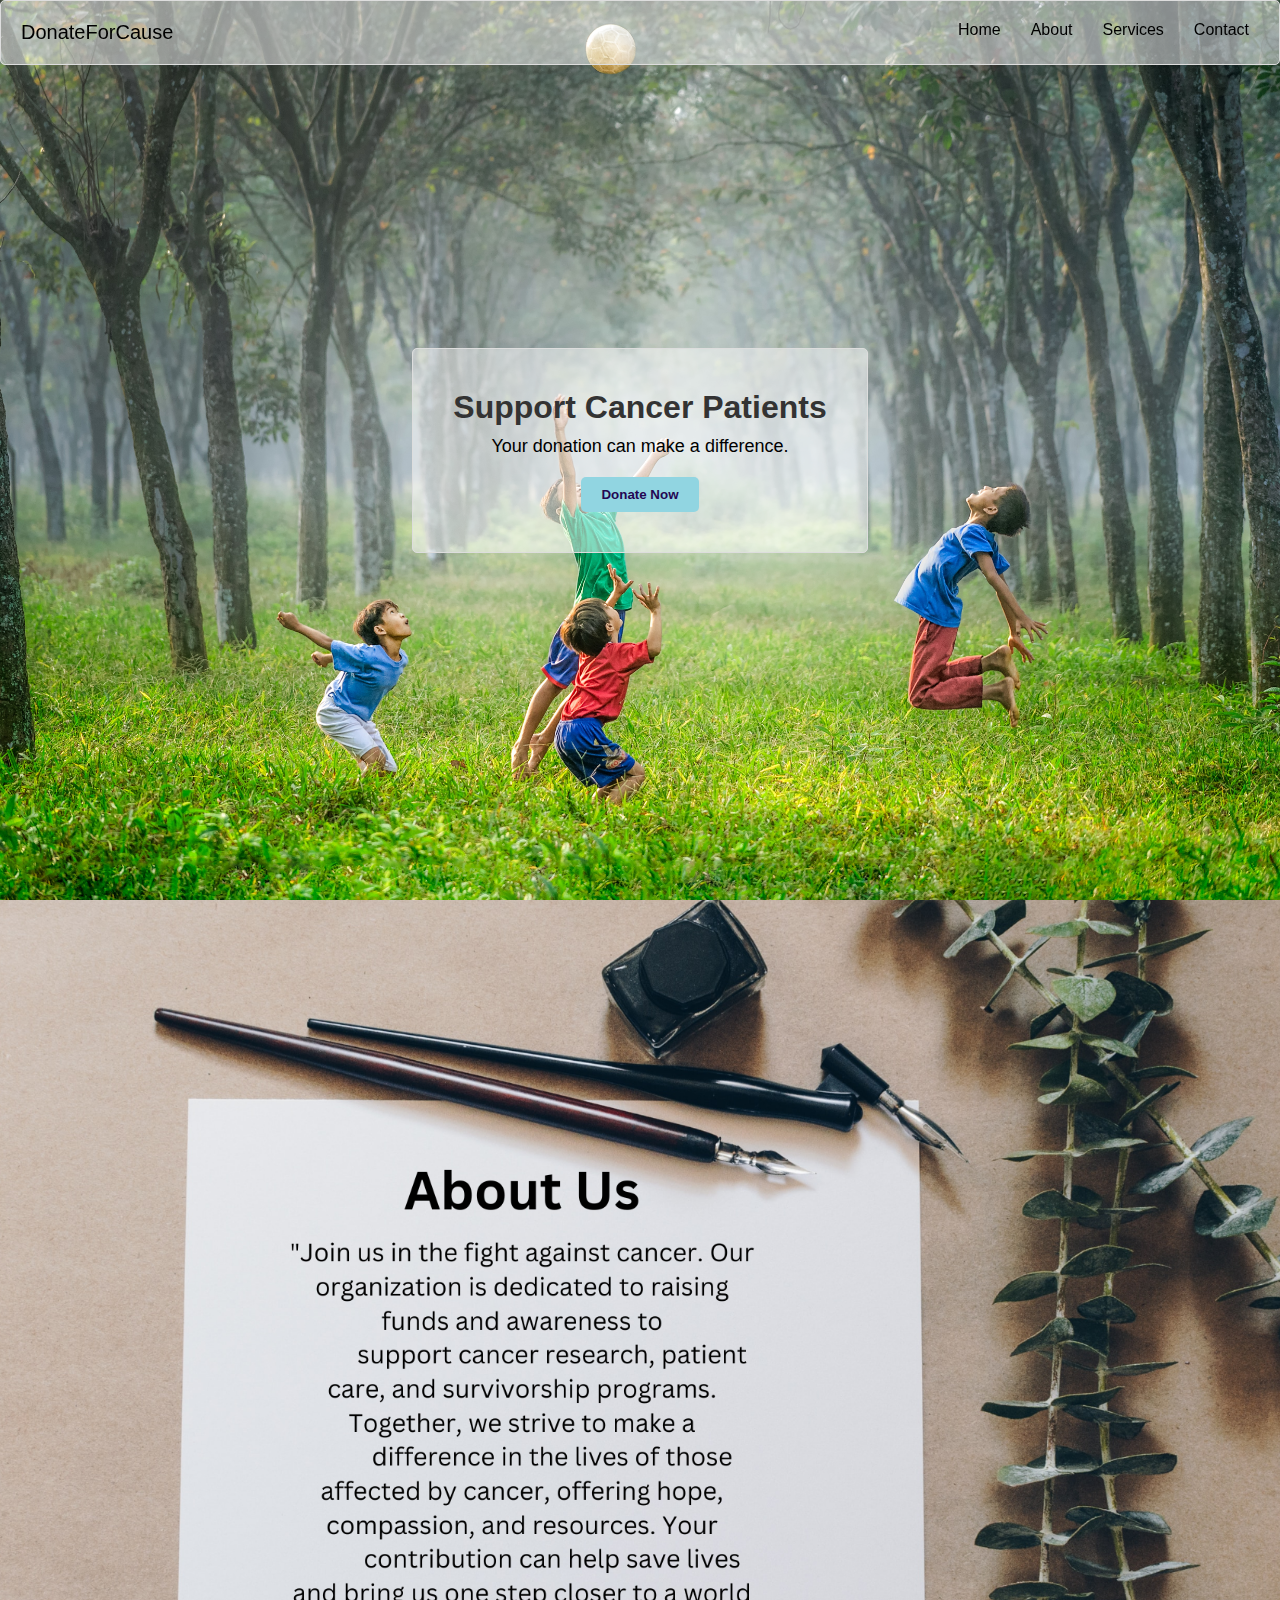
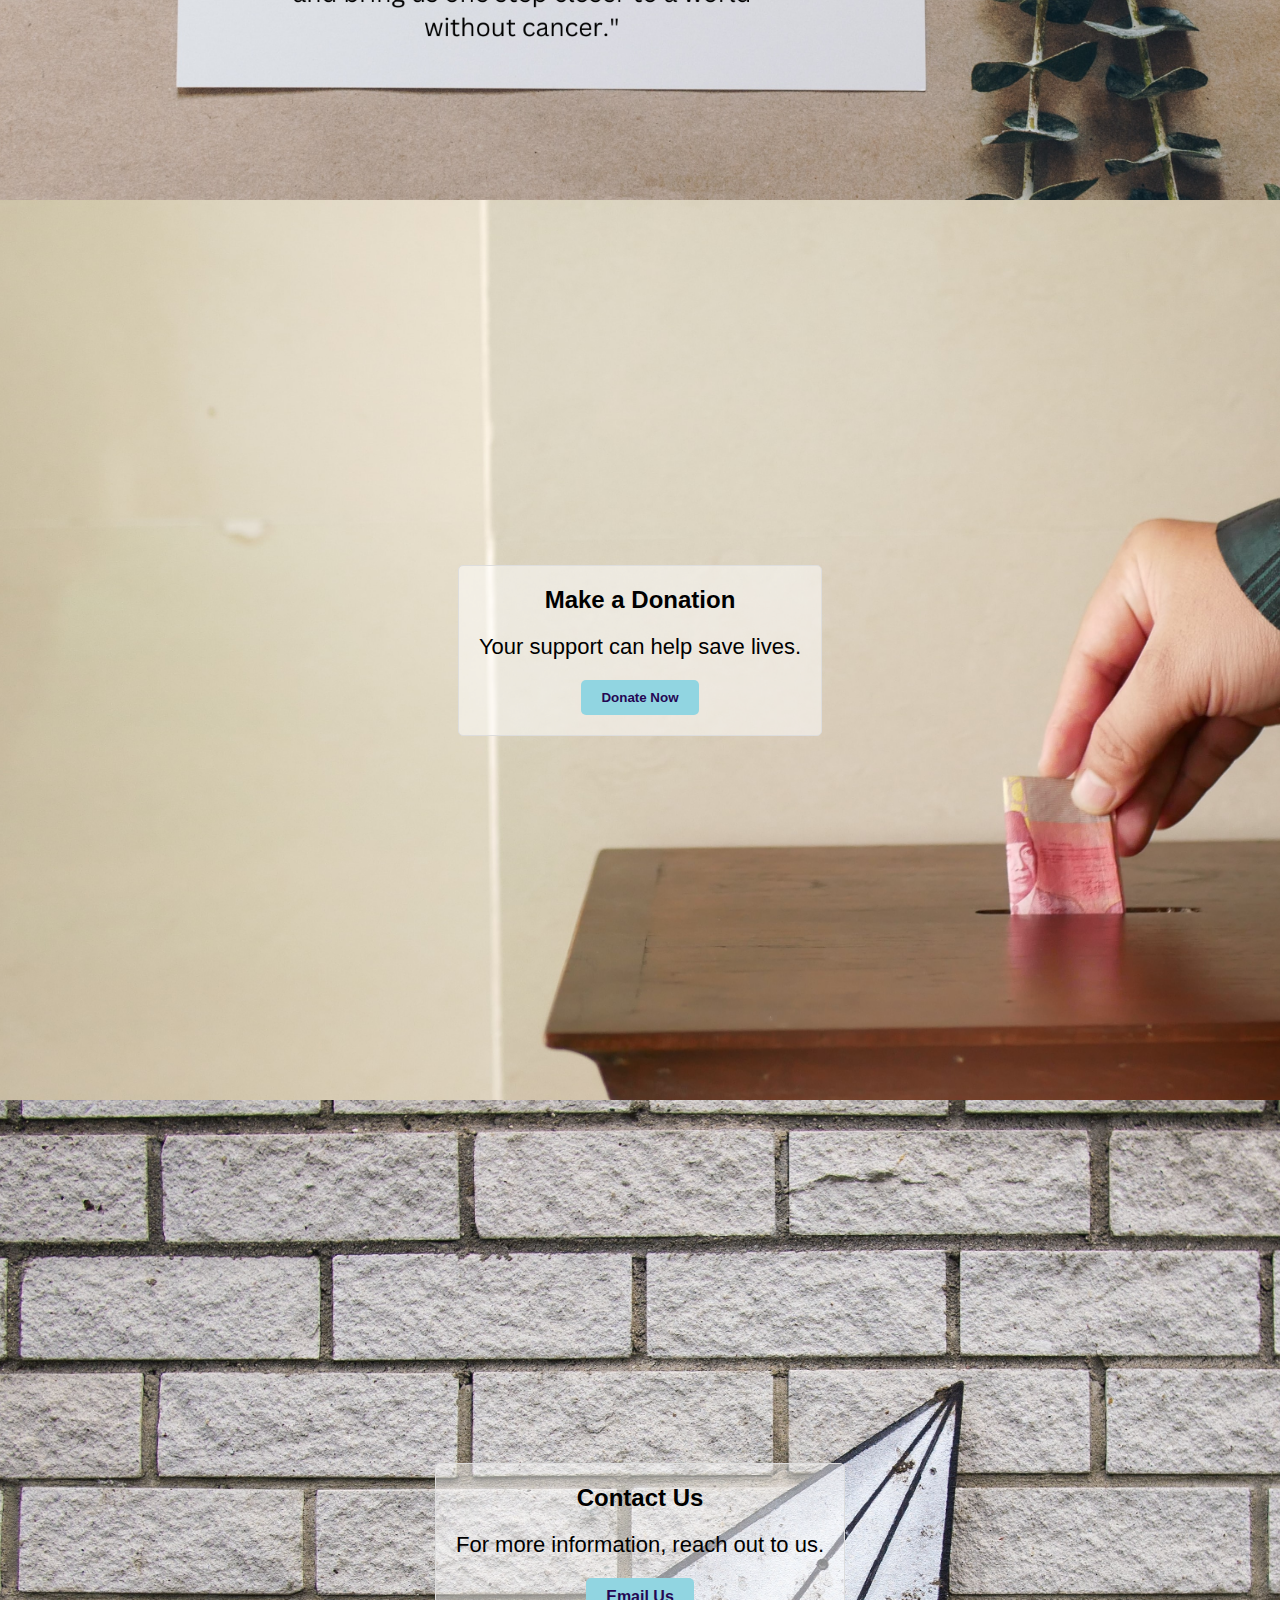
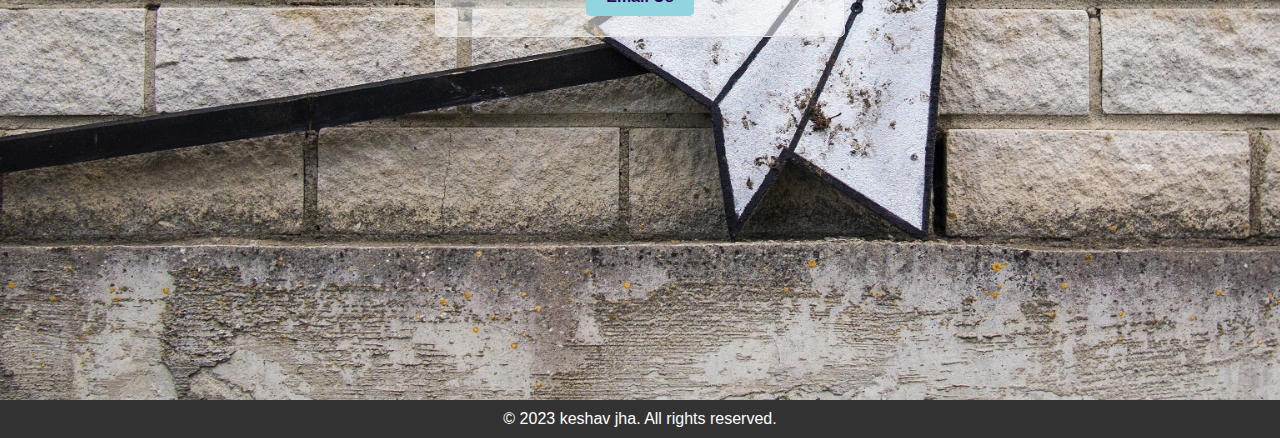
<file: index.html>
<!DOCTYPE html>
<html>

<head>
    <meta charset="utf-8">
    <meta http-equiv="X-UA-Compatible" content="IE=edge">
    <title>DonateForCause</title>
    <meta name="description" content="">
    <meta name="viewport" content="width=device-width, initial-scale=1,user-scalable=no">
    <link rel="stylesheet" type="text/css" href="styles.css">
    <link rel="stylesheet" type="text/css" href="navbar.css">
</head>

<body>
    <header>
        <div class="sidebar sidebargo">

            <nav class="navbar">
                <div class="navbar-brand">
                    <a href="#" class="logo">DonateForCause</a>
                    <button class="navbar-toggler" id="navbar-toggler">
                        <span class="navbar-toggler-icon"><img src="ham.png" width="35px" alt=""></span>
                    </button>
                </div>
                <ul class="navbar-menu" id="navbar-menu">
                    <li><a href="#hero">Home</a></li>
                    <li><a href="#about">About</a></li>
                    <li><a href="#donate">Services</a></li>
                    <li><a href="#contact">Contact</a></li>
                </ul>
            </nav>
        </div>
        <!-- <div class="hamburger">

        <div class="ham">
            <img src="ham.png" width="35px" alt="">
        </div>
        <div class="cross">
            <img src="cross.png" width="30px" alt="">
        </div>
    </div> -->
    </header>

    <section id="hero">
        <div class="transparent">

            <div class="hero-content">
                <h1>Support Cancer Patients</h1>
                <p>Your donation can make a difference.</p>
                <button class="button" onclick="handleDonation()">Donate Now</button>
            </div>
        </div>
    </section>

    <section id="about">
        <div class="transparent-about">
<div class="hide">

    <div class="about-content">
        <h2>About Us</h2>
            <p>"Join us in the fight against cancer. Our organization is dedicated to raising funds and awareness to
                support cancer research, patient care, and survivorship programs. Your
                contribution can help save lives and bring us one step closer to a world without cancer."</p>
            </div>
        </div>
    </div>
    </section>

    <section id="donate">
        <div class="transparent">

            <div class="donate-content">
                <h2>Make a Donation</h2>
                <p>Your support can help save lives.</p>
                <button class="button" onclick="handleDonation()">Donate Now</button>
            </div>
        </div>
    </section>

    <section id="contact">
        <div class="transparent">
            <div class="contact-content">
                <h2>Contact Us</h2>
                <p>For more information, reach out to us.</p>
                <a href="mailto:info@cancerdonation.org" class="button">Email Us</a>
            </div>
        </div>
    </section>

    <footer>
        <p>&copy; 2023 keshav jha. All rights reserved.</p>
    </footer>
    <script src="script.js"></script>
   
</body>

</html>
</file>
<file: styles.css>
body {
    text-align: center;
  }
  html {
    scroll-behavior: smooth;
  }

  input,
textarea,
button,
select,
a {
    -webkit-tap-highlight-color: transparent;
}
::-webkit-scrollbar {
    display: none;
}
.hide
{
    display: none;
}
  h1 {
    color: #333;
  }
 
  /* button {
    padding: 10px 20px;
    background-color: #4CAF50;
    color: white;
    border: none;
    font-weight: bold;
    cursor: pointer;
  } */
  /* Reset some default styles */
* {
    margin: 0;
    padding: 0;
    box-sizing: border-box;
  }
  
  /* Set the global font and background */
  body {
    font-family: Arial, sans-serif;
    background-color: #f2f2f2;
  }
  
  /* Style the header */
  header {
    /* background-color: #333; */
    background-color: rgba(255, 255, 255, 0.5);
  border: 1px solid #ddd;
  
  border-radius: 5px;
    padding: 10px;
    position: fixed;
    width: 100%;
  }
  
  nav ul {
    list-style: none;
    display: flex;
    justify-content: flex-end;
  }
  
  nav ul li {
    margin-right: 10px;
  }
  
  nav ul li a {
    color: #fff;
    text-decoration: none;
  }
  
  /* Style the hero section */
  #hero {
    height: 100vh;
    background-image: url('./assets/hero.jpg');
    background-position: center;
    background-size: cover;
    /* background-color: whitesmoke; */
    display: flex;
    align-items: center;
    justify-content: center;
    text-align: center;
    /* color: #fff; */
  }
  .transparent
  {
    background-color: rgba(255, 255, 255, 0.5);
  border: 1px solid #ddd;
  padding: 20px;
  border-radius: 5px;
  }
  
 
  .hero-content {
    padding: 20px;
  }
  
  .hero-content h1 {
    font-size: 32px;
    margin-bottom: 10px;
  }
  
  .hero-content p {
    font-size: 18px;
    margin-bottom: 20px;
  }
  
   .button {
    display: inline-block;
    padding: 10px 20px;
    background-color: #91d5e1;
    color: #240753;
    text-decoration: none;
    border: none;
    font-weight: bold;
    border-radius: 5px;
  }
   
  .button:hover {
    background-color: #555;
    cursor: pointer;
  }
  
  /* Style the other sections */
  section {
    padding: 50px 20px;
    height: 100vh;
    /* transition: 1s; */
    /* background-image: url('hero-image.jpg'); */
    /* background-position: center; */
    /* background-size: cover; */
    /* background-color: #4CAF50; */
    display: flex;
    align-items: center;
    justify-content: center;
    text-align: center;
    /* color: #fff; */
  }
  
  section h2 {
    font-size: 24px;
    margin-bottom: 20px;
  }
  
  section p {
    font-size: 22px;
    margin-bottom: 20px;
  }

  #about
  {
    background-image: url('./assets/About\ Us.png');
    background-position: center;
    background-size: cover;
  }
  #donate
  {
    background-image: url('./assets/donate.jpg');
    background-position: center;
    background-size: cover;
  }
  #contact
  {
    background-image: url('./assets/contact.jpg');
    background-position: center;
    background-size: cover;
  }
  
  /* Style the footer */
  footer {
    background-color: #333;
    color: #fff;
    text-align: center;
    padding: 10px;
  }  

  @media screen and (max-width: 920px) {
    header
    {
      background: #333;
      border: none;
      border-radius: 0;
    }
    #donate
    {
      
      background-position: right;
      
    }
    #contact
  {
    background-image: url('./assets/contact2.jpg');
    background-position: center;
    background-size: cover;
  }
    #about
  {
    background-image: url('./assets/about4.jpg');
    background-position: center;
    background-size: cover;
  }
  .transparent-about
  {
    background:none;
    border: none;
  }
  .transparent-about
  {
    background-color: rgba(255, 255, 255, 0.5);
  border: 1px solid #ddd;
  padding: 20px;
  border-radius: 5px;
  }
  .hide
  {
    display: block;
  }
}
</file>
<file: navbar.css>
/* ... other styles ... */

.navbar {
    display: flex;
    justify-content: space-between;
    /* align-items: center; */
   
    
    padding: 10px;
    transition: transform 1s ease;
  }
  
  .navbar-brand {
    display: flex;
    align-items: center;
  }
  
  .logo {
    color: black;
    text-decoration: none;
    font-size: 20px;
    margin-right: 10px;
  }
  
  .navbar-toggler {
    display: none;
  }
  
  .navbar-toggler-icon {
    width: 30px;
    height: 3px;
    background-color:transparent;
    position: relative;
    transition: transform 0.3s ease;
  }
  
  .navbar-toggler-icon:before,
  .navbar-toggler-icon:after {
    content: '';
    position: absolute;
    width: 100%;
    height: 100%;
    background-color:transparent;
    transition: transform 0.3s ease;
  }
  
  .navbar-toggler-icon:before {
    top: -10px;
  }
  
  .navbar-toggler-icon:after {
    bottom: -10px;
  }
  
  .navbar-menu {
    display: flex;
    list-style: none;
    margin: 0;
    padding: 0;
  }
  
  .navbar-menu li {
    margin-left: 20px;
  }
  
  .navbar-menu a {
    color: black;
    text-decoration: none;
  }
  
  @media screen and (max-width: 768px) {
    .logo
    {
        display: none;
    }
    .navbar {
      flex-direction: column;
    }
  
    .navbar-toggler {
      display: block;
      background: none;
      border: none;
      color: #fff;
      font-size: 24px;
      cursor: pointer;
    }
  
    .navbar-menu {
      display: none;
      flex-direction: column;
      align-items: center;
      justify-content: center;
      background-color: #333;
      padding: 20px;
      position: absolute;
      top: 65%;
      left: 0;
      width: 100%;
      transition: transform 0.5s ease-out;
    }
    .navbar-menu a
    {
      color: #fff;
    }
    .navbar-menu.active {
      display: flex;
    }
  
    .navbar-menu li {
      margin: 10px 0;
      
    }
  
    .navbar-toggler.active .navbar-toggler-icon {
      transform: rotate(45deg);
    }
  
    .navbar-toggler.active .navbar-toggler-icon:before {
      transform: rotate(45deg) translateY(10px);
    }
  
    .navbar-toggler.active .navbar-toggler-icon:after {
      transform: rotate(-45deg) translateY(-10px);
    }
  }
</file>
